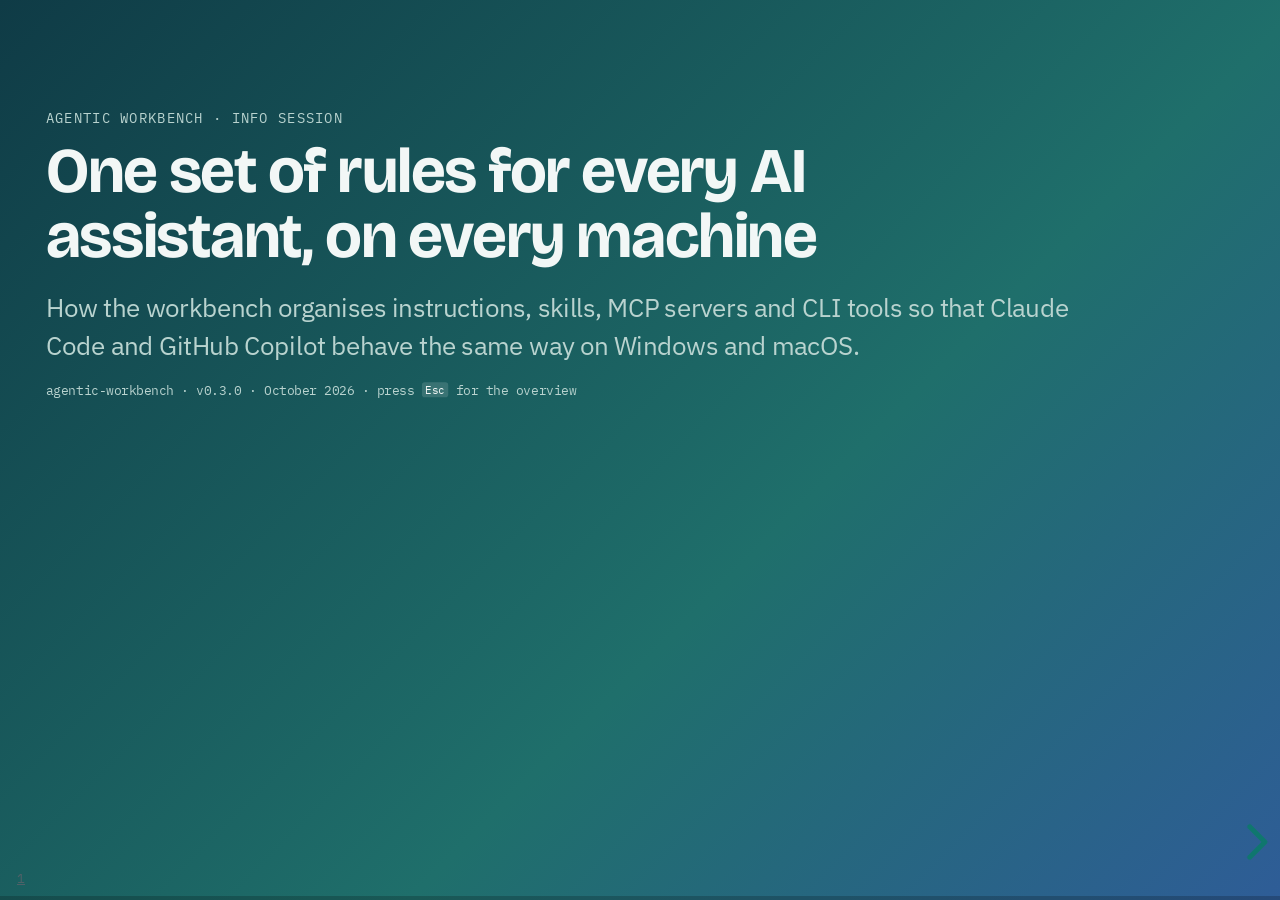
<file: docs/html-presentations/workbench-briefing/index.html>
<!doctype html>
<html lang="en">
<head>
<meta charset="utf-8">
<meta name="viewport" content="width=device-width, initial-scale=1, viewport-fit=cover">
<title>Agentic Workbench Briefing</title>
<link rel="stylesheet" href="../vendor/reveal.js/5.1.0/reveal.min.css">
<link rel="stylesheet" href="https://fonts.googleapis.com/css2?family=Bricolage+Grotesque:opsz,wght@12..96,500;12..96,700&family=IBM+Plex+Sans:wght@400;500;600&family=IBM+Plex+Mono:wght@400;500&display=swap">
<link rel="stylesheet" href="theme.css">
</head>
<body>
<!--
  Edit slides below. Each <section> is a slide; a <section> holding <section>s is a vertical stack (navigate with ↓).
  Speaker notes go in <aside class="notes">. Press S to open them while presenting.
  Divider slides: class="divider" plus data-background-gradient.
-->
<div class="reveal">
<div class="slides">

<!-- 1 · Title -->
<section class="title-slide divider" data-background-gradient="linear-gradient(135deg, #0f3b46 0%, #1f6f6b 60%, #3a4fb8 130%)">
  <span class="eyebrow">Agentic Workbench · Info session</span>
  <h1>One set of rules for every AI assistant, on every machine</h1>
  <p class="lede">How the workbench organises instructions, skills, MCP servers and CLI tools so that Claude Code and GitHub Copilot behave the same way on Windows and macOS.</p>
  <p class="meta">agentic-workbench · v0.3.0 · October 2026 · press <code>Esc</code> for the overview</p>
  <aside class="notes">Audience: IT management. Focus on outcomes: consistency, control, compliance, onboarding time.</aside>
</section>

<!-- 2 · Outcome -->
<section>
  <span class="eyebrow">Why it matters</span>
  <h2>The business outcome</h2>
  <div class="cols" style="--n:2">
    <div class="panel"><h3>Problem without it</h3>
      <ul>
        <li>Each engineer configures assistants by hand, so behaviour differs person to person</li>
        <li>Tool versions drift silently and break work mid-task</li>
        <li>Compliance settings (e.g. AWS Bedrock) get overwritten</li>
        <li>New machines take days to become productive</li>
      </ul></div>
    <div class="panel fragment fade-left"><h3>What the workbench delivers</h3>
      <ul>
        <li><strong>Consistency</strong>: one versioned instruction set, loaded by both assistants</li>
        <li><strong>Control</strong>: humans install and approve; agents only record and propose</li>
        <li><strong>Evidence</strong>: claims are backed by a command and its output</li>
        <li><strong>Faster onboarding</strong>: four documented install steps per clone</li>
      </ul></div>
  </div>
  <aside class="notes">Reveal the right-hand panel after describing the problem.</aside>
</section>

<!-- 3 · Building blocks -->
<section>
  <span class="eyebrow">The concept</span>
  <h2>Four building blocks</h2>
  <table>
    <thead><tr><th>Block</th><th>What it is</th><th>Business analogy</th><th>Where it lives</th></tr></thead>
    <tbody>
      <tr class="fragment fade-up"><td>Instructions</td><td>Markdown rules every session loads: how to work, when to stop and ask</td><td>Company policy handbook</td><td><code>AGENT-INSTRUCTIONS.md</code>, <code>AGENTS.md</code></td></tr>
      <tr class="fragment fade-up"><td>Skills</td><td>Packaged, repeatable procedures an assistant runs on request (review, verify docs, fetch to markdown)</td><td>Standard operating procedures</td><td><code>skills/</code>, <code>workstation/agent/skills/</code></td></tr>
      <tr class="fragment fade-up"><td>MCP servers</td><td>Connectors giving the assistant governed access to systems (Azure DevOps, Atlassian, Databricks, draw.io)</td><td>Approved system integrations</td><td><code>workstation/mcp/</code>, <code>.mcp.json</code></td></tr>
      <tr class="fragment fade-up"><td>CLI tools</td><td>Local command-line toolchain (pandoc, docling, playwright, diagram tools)</td><td>The approved toolbox</td><td><code>workstation/cli/</code></td></tr>
    </tbody>
  </table>
</section>

<!-- 4–5 · Organisation (auto-animate pair) -->
<section data-auto-animate>
  <span class="eyebrow">Organisation</span>
  <h2>Write once…</h2>
  <div class="flow">
    <div class="node src" data-id="src"><b>workstation/agent/</b>AGENT-INSTRUCTIONS.md<br>10 global skills<br>hooks</div>
  </div>
  <p class="callout" data-id="note">One canonical copy, versioned in git and reviewed like code.</p>
</section>
<section data-auto-animate>
  <span class="eyebrow">Organisation</span>
  <h2>Write once, link everywhere</h2>
  <div class="flow">
    <div class="node src" data-id="src"><b>workstation/agent/</b>AGENT-INSTRUCTIONS.md<br>10 global skills<br>hooks</div>
    <div class="arrow">→ link_config.py →</div>
    <div class="node" data-id="claude"><b>Claude Code</b>~/.claude/CLAUDE.md<br>~/.claude/skills/</div>
    <div class="arrow">+</div>
    <div class="node" data-id="copilot"><b>GitHub Copilot</b>~/.copilot/copilot-instructions.md<br>~/.copilot/skills/</div>
  </div>
  <div class="cols" style="--n:3; margin-top:1em">
    <div class="panel"><h3>docs/</h3>What the workbench reads: the ingested reference corpus</div>
    <div class="panel"><h3>workstation/</h3>What it runs on: instructions, CLI and MCP routes, machine notes, scripts</div>
    <div class="panel"><h3>skills/</h3>What it does: this repo's own skills, linked into each clone</div>
  </div>
  <p class="callout" data-id="note">Linked rather than copied, so there is no second version that can drift.</p>
</section>

<!-- 6 · Instruction layers -->
<section>
  <span class="eyebrow">Instruction layers</span>
  <h2>Clear precedence, top to bottom</h2>
  <div class="stack">
    <div class="layer fragment fade-right"><span class="tag">1 · Request</span><span>The user's current request overrides everything below</span></div>
    <div class="layer fragment fade-right"><span class="tag">2 · Global</span><span><code>AGENT-INSTRUCTIONS.md</code>: how the agent works on every machine and project (policy)</span></div>
    <div class="layer fragment fade-right"><span class="tag">3 · Project</span><span><code>AGENTS.md</code>: repo rules and invariants; conflicts with global rules are surfaced, never silently resolved</span></div>
    <div class="layer fragment fade-right"><span class="tag">4 · Machine</span><span><code>~/.agentic-workbench/machine.md</code>: measured facts about this box; wins on facts, never relaxes a rule</span></div>
  </div>
  <p class="callout">Claude Code reads <code>CLAUDE.md</code> (one line: <code>@AGENTS.md</code>); Copilot reads <code>AGENTS.md</code> directly. Same content, two entry points.</p>
</section>

<!-- 7 · Install (vertical stack: commands 1–2, then 3–4) -->
<section>
  <section>
    <span class="eyebrow path">README.md § Install · ↓ for steps 3–4</span>
    <h2>A clone is ready in four commands</h2>
    <pre><code class="language-bash" data-trim data-line-numbers="2,4">
# 1. Venv and dev tools
uv sync
# 2. Pre-push gate (macOS)
ln -sfn ../../workstation/agent/skills/review/scripts/pre-push .git/hooks/pre-push
    </code></pre>
    <aside class="notes">Commands are highlighted, comments dimmed. On Windows: python instead of python3, and the pre-push shim is copied.</aside>
  </section>
  <section>
    <span class="eyebrow path">README.md § Install</span>
    <h2>A clone is ready in four commands</h2>
    <pre><code class="language-bash" data-trim data-line-numbers="2,4" data-ln-start-from="5">
# 3. Check the workstation ¹
python workstation/scripts/status.py
# 4. Link instructions and skills ¹
python workstation/scripts/link_config.py --project --claude-md --apply
    </code></pre>
    <p class="small">Then run the <code>setup-agents</code> skill. Alternative: the plugin route installs only the global skills, one command per assistant.</p>
    <p class="small footnote">¹ <code>python</code> on Windows, <code>python3</code> on macOS.</p>
  </section>
</section>

<!-- 8 · Skills -->
<section>
  <span class="eyebrow">Skills</span>
  <h2>Skills shared by Claude and Copilot</h2>
  <div class="cols" style="--n:2">
    <div class="panel"><h3>Global skills (10)</h3>
      <p class="small" style="margin:0 0 .4em">Usable in any repo; the list is code (<code>link_config.py</code> <code>SKILLS</code> tuple)</p>
      <ul>
        <li><code>review</code>, <code>verify-docs</code>, <code>fix-findings</code></li>
        <li><code>fetch-to-markdown</code>, <code>pdf-deliverable</code>, <code>python-quality</code></li>
        <li><code>confluence-publish</code>, <code>confluence-export</code></li>
        <li><code>setup-mcp-servers</code>, <code>session-signature</code></li>
      </ul></div>
    <div class="panel"><h3>Repo skills (3)</h3>
      <p class="small" style="margin:0 0 .4em">Specific to this workbench</p>
      <ul>
        <li><code>get-workstation-status</code>: readiness report, installs nothing</li>
        <li><code>setup-agents</code>: detect assistants, link config</li>
        <li><code>ingest-source</code>: add a source to the corpus</li>
      </ul></div>
  </div>
  <p class="callout">Two routes: the <strong>full route</strong> (instructions + all skills, per clone) or the <strong>plugin route</strong> (global skills only, same command on both OSes).</p>
</section>

<!-- 9 · MCP -->
<section>
  <span class="eyebrow">MCP servers</span>
  <h2>Governed connections to enterprise systems</h2>
  <table>
    <thead><tr><th>Server</th><th>Connects to</th><th>Transport</th></tr></thead>
    <tbody>
      <tr><td>ado-remote-mcp</td><td>Azure DevOps (repos, PRs, work items)</td><td>http</td></tr>
      <tr><td>atlassian-mcp</td><td>Jira and Confluence</td><td>http</td></tr>
      <tr><td>databricks-&lt;service&gt;</td><td>Databricks Genie, DBSQL, sandbox</td><td>http (Claude) · stdio bridge (Copilot)</td></tr>
      <tr><td>fabric-iq-mcp</td><td>Fabric / Power BI, read-only</td><td>http</td></tr>
      <tr><td>drawio-mcp</td><td>draw.io diagrams</td><td>stdio</td></tr>
      <tr><td>powerbi-modeling-mcp</td><td>Power BI semantic models (writes)</td><td>stdio</td></tr>
    </tbody>
  </table>
  <p class="callout">One shared file, <code>.mcp.json</code>, is read by both Claude and Copilot. A catalog drives it: missing entries are added, diverged ones reported, never overwritten. Users register servers themselves.</p>
</section>

<!-- 10 · CLI -->
<section>
  <span class="eyebrow">CLI tools</span>
  <h2>A known-good local toolchain: 19 tools</h2>
  <div class="cols" style="--n:3">
    <div class="panel fragment fade-up"><h3>Documents</h3><ul><li><code>pandoc</code>, <code>docling</code>, <code>defuddle</code></li><li><code>poppler</code>, <code>tesseract</code> (OCR)</li><li><code>weasyprint</code>, <code>typst</code> (PDF)</li></ul></div>
    <div class="panel fragment fade-up"><h3>Diagrams &amp; images</h3><ul><li><code>plantuml</code>, <code>mmdc</code>, <code>d2</code></li><li><code>dbml-cli</code></li><li><code>magick</code></li></ul></div>
    <div class="panel fragment fade-up"><h3>Platforms &amp; data</h3><ul><li><code>databricks</code>, <code>ug</code></li><li><code>psql</code>, <code>jq</code>, <code>sem</code></li><li><code>playwright</code>, <code>confluence-sync-md</code></li></ul></div>
  </div>
  <p class="callout">Package managers: Homebrew on macOS, Scoop on Windows. Readiness of every tool on a machine: <code>workstation/scripts/status.py</code>.</p>
</section>

<!-- 11 · Windows vs macOS (vertical stack) -->
<section>
  <section>
    <span class="eyebrow">Windows vs macOS · ↓ for each OS</span>
    <h2>Same policy, different plumbing</h2>
    <table>
      <thead><tr><th>Aspect</th><th>macOS</th><th>Windows</th></tr></thead>
      <tbody>
        <tr><td>Linking</td><td>Symlinks everywhere, no elevation needed</td><td>Junctions for folders, generated copies for files (no admin rights for symlinks)</td></tr>
        <tr><td>Package manager</td><td>Homebrew</td><td>Scoop (winget noted where offered)</td></tr>
        <tr><td>Shell</td><td>zsh; bash 3.2 and BSD <code>sed</code></td><td>PowerShell 7; no <code>sed</code>, <code>awk</code>, <code>head</code></td></tr>
        <tr><td>Python launcher</td><td><code>python3</code> (no <code>python</code> on PATH)</td><td><code>python</code></td></tr>
        <tr><td>Claude provider</td><td>Own subscription, not provider-bound</td><td>AWS Bedrock, required for compliance</td></tr>
        <tr><td>After edits</td><td>Links update live</td><td>Re-run <code>link_config.py --apply</code> to refresh copies</td></tr>
      </tbody>
    </table>
  </section>
  <section>
    <span class="eyebrow path">workstation/agent/setup/macos.md</span>
    <h2>macOS: specific instructions</h2>
    <ul>
      <li class="fragment focus">Compare <code>~/.claude/CLAUDE.md</code> with the repo copy first; linking overwrites it</li>
      <li class="fragment focus">Link: <code>python3 workstation/scripts/link_config.py --apply --hooks</code> (add <code>--agent copilot</code>, <code>--project</code>)</li>
      <li class="fragment focus">Use <code>python3</code>; avoid modern-bash syntax (<code>declare -A</code>, <code>mapfile</code>), it fails on bash 3.2</li>
      <li class="fragment focus">BSD <code>sed</code> exits 0 even when nothing matched; confirm edits with <code>git diff --stat</code></li>
      <li class="fragment focus">A renamed link target leaves a dangling symlink; the verify step catches it</li>
    </ul>
  </section>
  <section>
    <span class="eyebrow path">workstation/agent/setup/windows.md</span>
    <h2>Windows: specific instructions</h2>
    <ul>
      <li class="fragment focus">Reconcile a drifted <code>CLAUDE.md</code> by hand before linking; keep the union</li>
      <li class="fragment focus">Requires PowerShell 7; link with <code>python workstation\scripts\link_config.py --apply --hooks</code></li>
      <li class="fragment focus"><code>&gt;</code> and <code>Out-File</code> write UTF-16 and corrupt markdown; use <code>Set-Content -Encoding utf8</code></li>
      <li class="fragment focus">The Bash tool cannot resolve PATH; drive commands through <code>pwsh.exe</code></li>
      <li class="fragment focus">Ask IT for Developer Mode: live symlinks instead of copies (convenience, not a blocker)</li>
    </ul>
  </section>
</section>

<!-- 12 · Key principles (vertical stack, one slide per md file) -->
<section>
  <section class="divider" data-background-gradient="linear-gradient(150deg, #0f3b46 0%, #1f6f6b 100%)">
    <span class="eyebrow">Key principles</span>
    <h2>Eight instruction files, five rules each</h2>
    <p>Each slide below distils one markdown file the agents load or follow.</p>
    <p class="hint">↓ to step through · Esc for the overview</p>
  </section>
  <section>
    <span class="eyebrow path">workstation/agent/AGENT-INSTRUCTIONS.md · global</span>
    <h2>Global agent instructions</h2>
    <ul>
      <li><strong>Be succinct</strong>: lead with the answer, 300-word default ceiling, tables for three or more items</li>
      <li><strong>Start small, validate, then scale</strong>: one working instance before a batch</li>
      <li><strong>Validate against the real thing</strong>: every claim closes with command, output and status</li>
      <li><strong>Code over prompt</strong>: deterministic steps become tested scripts; no model calls in gates</li>
      <li><strong>Design before build</strong>: stop and ask on effort, impact (push, delete, settings, compliance) or divergence</li>
    </ul>
  </section>
  <section>
    <span class="eyebrow path">AGENTS.md · project</span>
    <h2>Project instructions</h2>
    <ul>
      <li><code>AGENTS.md</code> is the single copy; <code>CLAUDE.md</code> holds only <code>@AGENTS.md</code></li>
      <li><code>SOURCES.md</code> is the source of truth, mirrored by <code>SOURCE_CATALOGUE.md</code></li>
      <li>The ingested corpus is not in git; it is rebuildable from the register</li>
      <li>The user installs, the agent records: no agent-run installs, upgrades or MCP registrations</li>
      <li>Gaps go in <code>TODO.md</code> in the same commit, each saying what would close it</li>
    </ul>
  </section>
  <section>
    <span class="eyebrow path">~/.agentic-workbench/machine.md · machine agent</span>
    <h2>The machine note</h2>
    <ul>
      <li>One fixed path on every machine, different content per machine</li>
      <li>Generated by probing (<code>inventory.py</code>), not written by hand</li>
      <li>Read before planning any command: shell, paths, tool versions, what is broken</li>
      <li>A measured fact beats the policy text, but never relaxes a rule or a gate</li>
      <li>Records provider binding (e.g. Bedrock on Windows) so it is never guessed</li>
    </ul>
  </section>
  <section>
    <span class="eyebrow path">workstation/agent/README.md · agent config</span>
    <h2>Agent configuration</h2>
    <ul>
      <li>Everything in <code>workstation/agent/</code> is shared by every machine, unmodified</li>
      <li><code>settings.json</code> is merged by hand, never linked or overwritten</li>
      <li>Nothing machine-specific in the instructions: no paths, versions or shell quirks</li>
      <li>Portable hooks are linked (<code>ruff_on_edit.py</code>); OS-specific ones are copied by hand</li>
      <li>One assistant-neutral copy at <code>~/.agentic-workbench/AGENTS.md</code> for future tools</li>
    </ul>
  </section>
  <section>
    <span class="eyebrow path">workstation/machines/README.md · fact placement</span>
    <h2>Where a fact lives</h2>
    <ul>
      <li>Split by lifetime: policy, route, readiness, state</li>
      <li>Test: <em>would this still be true on the other machine?</em> If not, it is machine state</li>
      <li>Common requirements in <code>dependencies.toml</code>; per-machine overrides in <code>&lt;machine&gt;.prerequisites.toml</code></li>
      <li>Policy never names a platform; <code>install.md</code> never states an install status</li>
      <li>A fact in the wrong file goes stale at the wrong rate</li>
    </ul>
  </section>
  <section>
    <span class="eyebrow path">workstation/cli/README.md · CLI tools</span>
    <h2>CLI tools</h2>
    <ul>
      <li>Three files per tool: install, quick start, reference; load only the one you need</li>
      <li>Read <code>quick_start.md</code> before a tool's first use in a session</li>
      <li>Version behind? Report and stop; upgrading mid-task is the user's call</li>
      <li>Do not cross ecosystems by name: PyPI <code>d2</code> is not Terrastruct's D2</li>
      <li>A platform is added only when a real machine of that platform exists</li>
    </ul>
  </section>
  <section>
    <span class="eyebrow path">workstation/mcp/README.md · MCP servers</span>
    <h2>MCP servers</h2>
    <ul>
      <li>Only third-party servers consumed here; authored servers are project output</li>
      <li>One <code>setup.md</code> per server: route chosen, verification, silent traps</li>
      <li>Project-scope <code>.mcp.json</code> is tracked and shared by Claude and Copilot</li>
      <li>Secrets (OAuth client IDs, PATs) stay out of the catalog</li>
      <li><code>npx</code> servers are unpinned: record the observed version, pin if unstable</li>
    </ul>
  </section>
  <section>
    <span class="eyebrow path">skills/README.md · skills</span>
    <h2>Skills</h2>
    <ul>
      <li>Repo skills name this workbench's files; global skills work anywhere</li>
      <li>Authored once under <code>skills/</code>, linked into <code>.claude/skills/</code> per clone</li>
      <li>Never commit that link; regenerate it per clone</li>
      <li>Promoted to global only when register-free, and only on the owner's say-so</li>
      <li>Deterministic steps live in tested <code>scripts/</code>; prose keeps only judgement</li>
    </ul>
  </section>
</section>

<!-- 13 · Source register and ingestion (vertical stack) -->
<section>
  <section>
    <span class="eyebrow path">SOURCES.md · the register · ↓ for the ingestion process</span>
    <h2>What the register holds: 118 first-party sources</h2>
    <div class="cols" style="--n:2">
      <div class="panel"><h3>Grouped by the architecture layer they feed</h3>
        <ol>
          <li>Business domain (e.g. DDD Reference)</li>
          <li>Solution architecture (viewpoints, ADRs)</li>
          <li>Data architecture</li>
          <li>Technical architecture (SDLC, experimentation, enterprise and LLM stacks)</li>
          <li>Implementation architecture: the per-project <strong>output</strong></li>
        </ol>
        <p class="small" style="margin-top:.5em">Cross-cutting: agent working practice; workstation tooling (CLI tools, MCP servers)</p>
      </div>
      <div class="panel"><h3>Conventions</h3>
        <ul>
          <li><strong>First-party only</strong>: the canonical URL, never a mirror or fork</li>
          <li><strong>One entry per source</strong>; other layers get a <em>see also</em></li>
          <li><strong>One entry, one file</strong>: each link resolves to one ingested file</li>
          <li><strong>Gaps</strong> listed per layer as the collection backlog</li>
        </ul>
      </div>
    </div>
    <p class="callout"><code>SOURCE_CATALOGUE.md</code> mirrors the register entry for entry, with one ≤20-word line on what each source gives you.</p>
  </section>
  <section>
    <span class="eyebrow path">skills/ingest-source/SKILL.md · the ingestion process</span>
    <h2>From a register entry to a local file</h2>
    <div class="pipe">
      <div class="step fragment fade-up"><span class="n">1 · Register</span><h3>Add the entry</h3><p>Edit <code>SOURCES.md</code> first, with its matching one-line summary in <code>SOURCE_CATALOGUE.md</code> in the same change</p></div>
      <div class="step fragment fade-up"><span class="n">2 · Resolve</span><h3>Where it lands</h3><p><code>repo_check.py --corpus</code> prints the destination of every entry not yet on disk; only that delta is ingested</p></div>
      <div class="step fragment fade-up"><span class="n">3 · Convert</span><h3>fetch-to-markdown</h3><p>Routes by type (raw README, pandoc, docling, Playwright + defuddle), quality-checks pass/fail, strips base64 images</p></div>
      <div class="step fragment fade-up"><span class="n">4 · Record</span><h3>Confirm the catalogue</h3><p>The summary line exists in the same section and position; a failed conversion is not recorded</p></div>
    </div>
    <p class="callout">Result: <code>docs/landing-zone/&lt;name&gt;.md</code>, gitignored and rebuildable from the register. The catalogue is written by hand alongside the register and checked for drift, not generated.</p>
  </section>
  <section>
    <span class="eyebrow path">skills/ingest-source/references/workstation-tooling.md</span>
    <h2>For tools, ingestion also writes the guides</h2>
    <div class="r-stack">
      <div class="card fragment fade-in-then-semi-out"><span class="n">reference.md · ingested</span><h3>The vendor's own documentation</h3><p>Fetched by <code>fetch-to-markdown</code> into <code>workstation/cli/&lt;tool&gt;/</code>. Complete but long; not in git.</p></div>
      <div class="card fragment fade-in-then-semi-out" style="margin-left:3em; margin-top:2.2em"><span class="n">install.md · authored</span><h3>The installation instructions</h3><p>macOS and Windows commands, the version check and its expected output, runtime dependencies, install traps. The package is verified as genuine first.</p></div>
      <div class="card fragment" style="margin-left:6em; margin-top:4.4em"><span class="n">quick_start.md · authored</span><h3>The user guide</h3><p>What the tool is for, the invocations the workbench uses, key flags, and the traps that fail silently. Checked against the installed tool's <code>--help</code>.</p></div>
    </div>
    <p class="callout" style="margin-top:9em">MCP servers get one authored <code>setup.md</code> instead: route chosen, verification, traps. The agent writes the guides; the user runs the install.</p>
  </section>
</section>

<!-- 14 · Pros/cons instructions -->
<section>
  <span class="eyebrow">Assessment</span>
  <h2>Pros and cons: the instruction approach</h2>
  <div class="pc">
    <div class="pro"><h3>Pros</h3><ul>
      <li>Consistent behaviour across people, assistants and OSes</li>
      <li>Versioned and reviewable like code; changes are auditable</li>
      <li>Human approval gates on risky actions (push, delete, install, settings)</li>
      <li>Vendor-neutral: Claude and Copilot load the same files</li>
      <li>Compliance constraints recorded per machine, not lost on update</li>
    </ul></div>
    <div class="con fragment fade-left"><h3>Cons</h3><ul>
      <li>Prose rules are guidance: a model can still misapply them</li>
      <li>Large instruction files consume context on every session</li>
      <li>Windows copies go stale unless <code>--apply</code> is re-run</li>
      <li>Requires discipline to keep facts in the right file</li>
      <li>More stop-and-ask moments slow routine work</li>
    </ul></div>
  </div>
</section>

<!-- 15 · Pros/cons CLI -->
<section>
  <span class="eyebrow">Assessment</span>
  <h2>Pros and cons: local CLI tools</h2>
  <div class="pc">
    <div class="pro"><h3>Pros</h3><ul>
      <li>Data stays on the workstation; no upload to third-party services</li>
      <li>Deterministic, repeatable output for conversions and diagrams</li>
      <li>No per-call cost; works offline once installed</li>
      <li>Documented traps cut failed first attempts</li>
      <li>One command reports readiness per machine</li>
    </ul></div>
    <div class="con fragment fade-left"><h3>Cons</h3><ul>
      <li>Each engineer installs and upgrades tools themselves</li>
      <li>Versions differ between machines and can change output</li>
      <li>Two OS routes to document and test for every tool</li>
      <li>Corporate restrictions (admin rights, Developer Mode) limit options</li>
      <li>Toolchain sprawl: 19 tools to keep current</li>
    </ul></div>
  </div>
</section>

<!-- 16 · Takeaways -->
<section class="divider" data-background-gradient="linear-gradient(135deg, #0f3b46 0%, #1f6f6b 70%, #3a4fb8 140%)">
  <span class="eyebrow">Summary</span>
  <h2>Key takeaways</h2>
  <ul>
    <li class="fragment">AI assistants are governed by versioned, reviewable policy, not individual setup</li>
    <li class="fragment">Humans keep control of installs, pushes and compliance settings</li>
    <li class="fragment">Windows and macOS share one policy; only the plumbing differs</li>
    <li class="fragment"><strong style="color:#fff">Ask</strong>: Developer Mode on Windows workstations would remove the stale-copy risk</li>
    <li class="fragment"><strong style="color:#fff">Ask</strong>: sponsor a periodic toolchain currency review across machines</li>
  </ul>
</section>

<!-- 17 · Presenting -->
<section>
  <span class="eyebrow">About this deck</span>
  <h2>Presenting with Reveal.js</h2>
  <div class="keys">
    <div><kbd>→ / Space</kbd><span>Next slide or fragment</span></div>
    <div><kbd>↓ ↑</kbd><span>Move within a vertical stack</span></div>
    <div><kbd>Esc / O</kbd><span>Overview of all slides</span></div>
    <div><kbd>S</kbd><span>Speaker view with notes and timer</span></div>
    <div><kbd>Alt + click</kbd><span>Zoom into any element</span></div>
    <div><kbd>Ctrl+Shift+F</kbd><span>Search the deck</span></div>
    <div><kbd>F</kbd><span>Fullscreen</span></div>
    <div><kbd>B / .</kbd><span>Pause (blank the screen)</span></div>
  </div>
  <p class="callout">Features used here: gradient backgrounds, fragments, auto-animate, vertical stacks, r-stack, code line highlighting, speaker notes, zoom and search plugins. Source: <code>docs/presentations/workbench-briefing/</code>.</p>
</section>

</div>
</div>

<script src="../vendor/reveal.js/5.1.0/reveal.min.js"></script>
<script src="../vendor/reveal.js/5.1.0/plugin/highlight.min.js"></script>
<script src="../vendor/reveal.js/5.1.0/plugin/notes.min.js"></script>
<script src="../vendor/reveal.js/5.1.0/plugin/zoom.min.js"></script>
<script src="../vendor/reveal.js/5.1.0/plugin/search.min.js"></script>
<script>
  Reveal.initialize({
    hash: false,
    controls: true,
    progress: true,
    slideNumber: 'h.v',
    center: false,
    width: 1280,
    height: 720,
    margin: 0.06,
    autoAnimateDuration: 0.8,
    backgroundTransition: 'fade',
    transition: window.matchMedia('(prefers-reduced-motion: reduce)').matches ? 'none' : 'slide',
    plugins: [RevealHighlight, RevealNotes, RevealZoom, RevealSearch]
  });
</script>
</body>
</html>
</file>
<file: docs/html-presentations/workbench-briefing/theme.css>
/* Agentic Workbench briefing — Reveal.js theme.
   Layout: 16:9 slides, left-aligned; a mono "path" eyebrow names the source file behind each slide.
   Single deliberate look: light, softly tinted content slides; deep teal gradient section dividers. */
:root {
  --ink: #14232b;
  --muted: #4f6168;
  --line: #c9d6d6;
  --surface: rgba(255, 255, 255, 0.82);
  --accent: #0d7a6a;
  --accent-soft: #d6ede7;
  --indigo: #3a4fb8;
  --warn: #9a5800;
  --warn-soft: #f7e8d2;
  --divider-from: #0f3b46;
  --divider-to: #1f6f6b;
  --on-dark: #f2f7f6;
  --on-dark-muted: #b9d3cf;
  --font-display: "Bricolage Grotesque", "Segoe UI", system-ui, sans-serif;
  --font-body: "IBM Plex Sans", "Segoe UI", system-ui, sans-serif;
  --font-mono: "IBM Plex Mono", ui-monospace, Menlo, Consolas, monospace;
  color-scheme: light;
}

html, body { height: 100%; margin: 0; }
body { background: #e9f0ef; color: var(--ink); }

/* Content background: mist gradient with a faint dot grid, readable but not flat */
.reveal-viewport {
  background-color: #e9f0ef;
  background-image:
    radial-gradient(circle at 1px 1px, rgba(20, 35, 43, 0.07) 1px, transparent 0),
    radial-gradient(ellipse at 85% 0%, rgba(58, 79, 184, 0.10), transparent 55%),
    radial-gradient(ellipse at 0% 100%, rgba(13, 122, 106, 0.14), transparent 60%),
    linear-gradient(160deg, #f4f8f7 0%, #e4ecee 100%);
  background-size: 28px 28px, 100% 100%, 100% 100%, 100% 100%;
}

.reveal { font-family: var(--font-body); font-size: 26px; color: var(--ink); }
.reveal .slides { text-align: left; }
.reveal .slides section { box-sizing: border-box; padding: 0 8px; }
.reveal h1, .reveal h2, .reveal h3 {
  font-family: var(--font-display); color: var(--ink); text-wrap: balance; margin: 0; text-transform: none;
}
.reveal h1 { font-size: 2.6em; line-height: 1.04; font-weight: 700; letter-spacing: -0.02em; }
.reveal h2 { font-size: 1.55em; line-height: 1.12; font-weight: 700; letter-spacing: -0.01em; margin-bottom: 0.55em; }
.reveal h3 { font-size: 0.95em; font-weight: 600; margin-bottom: 0.3em; }
.reveal p, .reveal li { line-height: 1.45; }
.reveal p { margin: 0 0 0.6em; }
.reveal ul, .reveal ol { margin: 0; padding-left: 1.1em; display: grid; gap: 0.45em; }
.reveal li::marker { color: var(--accent); }
.reveal code { font-family: var(--font-mono); font-size: 0.82em; background: var(--accent-soft); color: var(--ink); padding: 0.05em 0.3em; border-radius: 3px; }
.reveal strong { font-weight: 600; }
.reveal a { color: var(--accent); }
.reveal em { font-style: italic; }

.eyebrow { font-family: var(--font-mono); font-size: 0.56em; letter-spacing: 0.06em; text-transform: uppercase; color: var(--accent); margin-bottom: 0.9em; display: block; }
.eyebrow.path { text-transform: none; letter-spacing: 0; }
.lede { font-size: 1.05em; color: var(--muted); max-width: 40em; }
.small { font-size: 0.72em; color: var(--muted); }
.footnote { border-top: 1px solid var(--line); padding-top: 0.4em; margin-top: 0.8em; max-width: 30em; }

.cols { display: grid; grid-template-columns: repeat(var(--n, 2), minmax(0, 1fr)); gap: 1.1em; }
.cols > * { min-width: 0; }
.panel { background: var(--surface); border: 1px solid var(--line); border-radius: 8px; padding: 0.8em 0.95em; font-size: 0.8em; box-shadow: 0 1px 0 rgba(20, 35, 43, 0.04); }
.panel h3 { color: var(--accent); }
.panel ul { gap: 0.3em; }

.reveal table { border-collapse: collapse; width: 100%; font-size: 0.64em; margin: 0; background: var(--surface); }
.reveal th, .reveal td { text-align: left; padding: 0.42em 0.6em; border-bottom: 1px solid var(--line); vertical-align: top; }
.reveal th { font-family: var(--font-mono); font-size: 0.85em; font-weight: 500; color: var(--muted); text-transform: uppercase; letter-spacing: 0.04em; border-bottom: 2px solid var(--ink); }
.reveal td:first-child { font-weight: 600; white-space: nowrap; }

/* Pros / cons */
.pc { display: grid; grid-template-columns: 1fr 1fr; gap: 1.1em; }
.pc > div { border-radius: 8px; padding: 0.8em 1em; font-size: 0.78em; min-width: 0; }
.pc .pro { background: var(--accent-soft); }
.pc .con { background: var(--warn-soft); }
.pc h3 { font-family: var(--font-mono); font-size: 0.8em; text-transform: uppercase; letter-spacing: 0.06em; }
.pc .pro h3 { color: var(--accent); }
.pc .con h3 { color: var(--warn); }
.pc .con li::marker { color: var(--warn); }

.callout { border-left: 3px solid var(--accent); padding: 0.2em 0 0.2em 0.8em; font-size: 0.76em; color: var(--muted); margin-top: 1em; }

/* Flow diagram (auto-animated between two slides) */
.flow { display: grid; grid-template-columns: 1.1fr auto 1fr auto 1fr; align-items: center; gap: 0.6em; font-size: 0.72em; }
.flow .node { background: var(--surface); border: 1px solid var(--line); border-radius: 8px; padding: 0.6em 0.75em; min-width: 0; }
.flow .node.src { border: 2px solid var(--accent); }
.flow .node b { display: block; font-family: var(--font-mono); font-weight: 500; font-size: 0.92em; color: var(--accent); margin-bottom: 0.2em; }
.flow .arrow { font-family: var(--font-mono); color: var(--muted); font-size: 1em; }

/* Pipeline (ingestion) */
.pipe { display: grid; grid-template-columns: repeat(4, minmax(0, 1fr)); gap: 0.7em; font-size: 0.7em; }
.pipe .step { background: var(--surface); border: 1px solid var(--line); border-top: 4px solid var(--accent); border-radius: 8px; padding: 0.7em 0.8em; min-width: 0; }
.pipe .step .n { font-family: var(--font-mono); color: var(--accent); font-size: 0.85em; display: block; margin-bottom: 0.25em; }
.pipe .step h3 { font-size: 1.05em; }
.pipe .step p { margin: 0; color: var(--muted); }

/* Layer stack */
.stack { display: grid; gap: 0.5em; }
.layer { display: grid; grid-template-columns: 8.5em 1fr; gap: 1em; align-items: baseline; background: var(--surface); border: 1px solid var(--line); border-radius: 8px; padding: 0.6em 0.9em; font-size: 0.78em; }
.layer .tag { font-family: var(--font-mono); font-size: 0.85em; color: var(--accent); }

/* r-stack install cards */
.card { background: var(--surface); border: 1px solid var(--line); border-radius: 10px; padding: 1em 1.2em; width: 34em; font-size: 0.8em; box-shadow: 0 10px 30px rgba(20, 35, 43, 0.12); }
.card .n { font-family: var(--font-mono); color: var(--accent); font-size: 0.8em; }
.card h3 { font-size: 1.2em; margin: 0.15em 0 0.4em; }

/* Code blocks (highlight plugin): dark ink on a solid white card, large enough to read from the back */
/* reveal.min.css fixes .reveal .hljs at 15pt (20px); --code-size overrides it */
.reveal pre {
  --code-size: 26px; /* matches the body text: .reveal font-size */
  width: 100%; margin: 0.3em 0; box-shadow: none; font-size: var(--code-size);
  background: #ffffff; border: 1px solid var(--line); border-radius: 8px;
}
.reveal pre code, .reveal pre code.hljs {
  font-family: var(--font-mono); font-size: var(--code-size); background: transparent; color: var(--ink);
  padding: 0.3em 0.5em; max-height: none; line-height: 1.3;
  white-space: pre-wrap; overflow-wrap: anywhere;
}
.reveal pre table { background: transparent; font-size: inherit; }
.reveal pre td { border: 0; padding: 0 0.3em; }
.reveal pre td.hljs-ln-numbers { padding-left: 0.8em; }
.reveal pre code .hljs-comment { color: var(--muted); font-style: italic; }
.reveal pre code .hljs-keyword, .reveal pre code .hljs-built_in { color: var(--accent); font-weight: 500; }
.reveal pre code .hljs-string { color: var(--warn); }
.reveal pre code .hljs-meta, .reveal pre code .hljs-variable { color: var(--indigo); }
.reveal pre code.has-highlights tr:not(.highlight-line) { opacity: 0.4; }
.reveal pre code .hljs-ln-numbers { color: var(--muted); padding-right: 0.8em; }

/* Section dividers: set data-background-gradient on the section, add class="divider" */
.reveal section.divider h1, .reveal section.divider h2 { color: var(--on-dark); }
.reveal section.divider .eyebrow { color: var(--on-dark-muted); }
.reveal section.divider p, .reveal section.divider li { color: var(--on-dark-muted); }
.reveal section.divider code { background: rgba(255, 255, 255, 0.14); color: var(--on-dark); }
.reveal section.divider .hint { font-family: var(--font-mono); font-size: 0.6em; color: var(--on-dark-muted); margin-top: 2em; }

.title-slide h1 { max-width: 13em; }
.title-slide .lede { margin-top: 0.8em; color: var(--on-dark-muted); }
.meta { font-family: var(--font-mono); font-size: 0.55em; color: var(--on-dark-muted); margin-top: 2.2em; }

/* Fragment style: highlight the current bullet, dim the rest */
.reveal .fragment.focus { opacity: 1; visibility: inherit; }
.reveal .fragment.focus.visible:not(.current-fragment) { opacity: 0.55; }

.keys { display: grid; grid-template-columns: repeat(2, minmax(0, 1fr)); gap: 0.5em 1.4em; font-size: 0.74em; }
.keys div { display: flex; gap: 0.8em; align-items: baseline; }
.keys kbd { font-family: var(--font-mono); font-size: 0.85em; background: var(--surface); border: 1px solid var(--line); border-bottom-width: 3px; border-radius: 5px; padding: 0.1em 0.5em; min-width: 4.5em; text-align: center; }

.reveal .controls { color: var(--accent); }
.reveal .progress { color: var(--accent); height: 4px; }
/* bottom-left, clear of the navigation arrows */
.reveal .slide-number { background: transparent; color: var(--muted); font-family: var(--font-mono); font-size: 13px; right: auto; left: 12px; bottom: 10px; }

@media (prefers-reduced-motion: reduce) {
  .reveal .slides section, .reveal .fragment { transition: none !important; }
}
</file>
<file: docs/presentations/workbench-briefing/theme.css>
/* Agentic Workbench briefing — Reveal.js theme.
   Layout: 16:9 slides, left-aligned; a mono "path" eyebrow names the source file behind each slide.
   Single deliberate look: light, softly tinted content slides; deep teal gradient section dividers. */
:root {
  --ink: #14232b;
  --muted: #4f6168;
  --line: #c9d6d6;
  --surface: rgba(255, 255, 255, 0.82);
  --accent: #0d7a6a;
  --accent-soft: #d6ede7;
  --indigo: #3a4fb8;
  --warn: #9a5800;
  --warn-soft: #f7e8d2;
  --divider-from: #0f3b46;
  --divider-to: #1f6f6b;
  --on-dark: #f2f7f6;
  --on-dark-muted: #b9d3cf;
  --font-display: "Bricolage Grotesque", "Segoe UI", system-ui, sans-serif;
  --font-body: "IBM Plex Sans", "Segoe UI", system-ui, sans-serif;
  --font-mono: "IBM Plex Mono", ui-monospace, Menlo, Consolas, monospace;
  color-scheme: light;
}

html, body { height: 100%; margin: 0; }
body { background: #e9f0ef; color: var(--ink); }

/* Content background: mist gradient with a faint dot grid, readable but not flat */
.reveal-viewport {
  background-color: #e9f0ef;
  background-image:
    radial-gradient(circle at 1px 1px, rgba(20, 35, 43, 0.07) 1px, transparent 0),
    radial-gradient(ellipse at 85% 0%, rgba(58, 79, 184, 0.10), transparent 55%),
    radial-gradient(ellipse at 0% 100%, rgba(13, 122, 106, 0.14), transparent 60%),
    linear-gradient(160deg, #f4f8f7 0%, #e4ecee 100%);
  background-size: 28px 28px, 100% 100%, 100% 100%, 100% 100%;
}

.reveal { font-family: var(--font-body); font-size: 26px; color: var(--ink); }
.reveal .slides { text-align: left; }
.reveal .slides section { box-sizing: border-box; padding: 0 8px; }
.reveal h1, .reveal h2, .reveal h3 {
  font-family: var(--font-display); color: var(--ink); text-wrap: balance; margin: 0; text-transform: none;
}
.reveal h1 { font-size: 2.6em; line-height: 1.04; font-weight: 700; letter-spacing: -0.02em; }
.reveal h2 { font-size: 1.55em; line-height: 1.12; font-weight: 700; letter-spacing: -0.01em; margin-bottom: 0.55em; }
.reveal h3 { font-size: 0.95em; font-weight: 600; margin-bottom: 0.3em; }
.reveal p, .reveal li { line-height: 1.45; }
.reveal p { margin: 0 0 0.6em; }
.reveal ul, .reveal ol { margin: 0; padding-left: 1.1em; display: grid; gap: 0.45em; }
.reveal li::marker { color: var(--accent); }
.reveal code { font-family: var(--font-mono); font-size: 0.82em; background: var(--accent-soft); color: var(--ink); padding: 0.05em 0.3em; border-radius: 3px; }
.reveal strong { font-weight: 600; }
.reveal a { color: var(--accent); }
.reveal em { font-style: italic; }

.eyebrow { font-family: var(--font-mono); font-size: 0.56em; letter-spacing: 0.06em; text-transform: uppercase; color: var(--accent); margin-bottom: 0.9em; display: block; }
.eyebrow.path { text-transform: none; letter-spacing: 0; }
.lede { font-size: 1.05em; color: var(--muted); max-width: 40em; }
.small { font-size: 0.72em; color: var(--muted); }
.footnote { border-top: 1px solid var(--line); padding-top: 0.4em; margin-top: 0.8em; max-width: 30em; }

.cols { display: grid; grid-template-columns: repeat(var(--n, 2), minmax(0, 1fr)); gap: 1.1em; }
.cols > * { min-width: 0; }
.panel { background: var(--surface); border: 1px solid var(--line); border-radius: 8px; padding: 0.8em 0.95em; font-size: 0.8em; box-shadow: 0 1px 0 rgba(20, 35, 43, 0.04); }
.panel h3 { color: var(--accent); }
.panel ul { gap: 0.3em; }

.reveal table { border-collapse: collapse; width: 100%; font-size: 0.64em; margin: 0; background: var(--surface); }
.reveal th, .reveal td { text-align: left; padding: 0.42em 0.6em; border-bottom: 1px solid var(--line); vertical-align: top; }
.reveal th { font-family: var(--font-mono); font-size: 0.85em; font-weight: 500; color: var(--muted); text-transform: uppercase; letter-spacing: 0.04em; border-bottom: 2px solid var(--ink); }
.reveal td:first-child { font-weight: 600; white-space: nowrap; }

/* Pros / cons */
.pc { display: grid; grid-template-columns: 1fr 1fr; gap: 1.1em; }
.pc > div { border-radius: 8px; padding: 0.8em 1em; font-size: 0.78em; min-width: 0; }
.pc .pro { background: var(--accent-soft); }
.pc .con { background: var(--warn-soft); }
.pc h3 { font-family: var(--font-mono); font-size: 0.8em; text-transform: uppercase; letter-spacing: 0.06em; }
.pc .pro h3 { color: var(--accent); }
.pc .con h3 { color: var(--warn); }
.pc .con li::marker { color: var(--warn); }

.callout { border-left: 3px solid var(--accent); padding: 0.2em 0 0.2em 0.8em; font-size: 0.76em; color: var(--muted); margin-top: 1em; }

/* Flow diagram (auto-animated between two slides) */
.flow { display: grid; grid-template-columns: 1.1fr auto 1fr auto 1fr; align-items: center; gap: 0.6em; font-size: 0.72em; }
.flow .node { background: var(--surface); border: 1px solid var(--line); border-radius: 8px; padding: 0.6em 0.75em; min-width: 0; }
.flow .node.src { border: 2px solid var(--accent); }
.flow .node b { display: block; font-family: var(--font-mono); font-weight: 500; font-size: 0.92em; color: var(--accent); margin-bottom: 0.2em; }
.flow .arrow { font-family: var(--font-mono); color: var(--muted); font-size: 1em; }

/* Pipeline (ingestion) */
.pipe { display: grid; grid-template-columns: repeat(4, minmax(0, 1fr)); gap: 0.7em; font-size: 0.7em; }
.pipe .step { background: var(--surface); border: 1px solid var(--line); border-top: 4px solid var(--accent); border-radius: 8px; padding: 0.7em 0.8em; min-width: 0; }
.pipe .step .n { font-family: var(--font-mono); color: var(--accent); font-size: 0.85em; display: block; margin-bottom: 0.25em; }
.pipe .step h3 { font-size: 1.05em; }
.pipe .step p { margin: 0; color: var(--muted); }

/* Layer stack */
.stack { display: grid; gap: 0.5em; }
.layer { display: grid; grid-template-columns: 8.5em 1fr; gap: 1em; align-items: baseline; background: var(--surface); border: 1px solid var(--line); border-radius: 8px; padding: 0.6em 0.9em; font-size: 0.78em; }
.layer .tag { font-family: var(--font-mono); font-size: 0.85em; color: var(--accent); }

/* r-stack install cards */
.card { background: var(--surface); border: 1px solid var(--line); border-radius: 10px; padding: 1em 1.2em; width: 34em; font-size: 0.8em; box-shadow: 0 10px 30px rgba(20, 35, 43, 0.12); }
.card .n { font-family: var(--font-mono); color: var(--accent); font-size: 0.8em; }
.card h3 { font-size: 1.2em; margin: 0.15em 0 0.4em; }

/* Code blocks (highlight plugin): dark ink on a solid white card, large enough to read from the back */
/* reveal.min.css fixes .reveal .hljs at 15pt (20px); --code-size overrides it */
.reveal pre {
  --code-size: 26px; /* matches the body text: .reveal font-size */
  width: 100%; margin: 0.3em 0; box-shadow: none; font-size: var(--code-size);
  background: #ffffff; border: 1px solid var(--line); border-radius: 8px;
}
.reveal pre code, .reveal pre code.hljs {
  font-family: var(--font-mono); font-size: var(--code-size); background: transparent; color: var(--ink);
  padding: 0.3em 0.5em; max-height: none; line-height: 1.3;
  white-space: pre-wrap; overflow-wrap: anywhere;
}
.reveal pre table { background: transparent; font-size: inherit; }
.reveal pre td { border: 0; padding: 0 0.3em; }
.reveal pre td.hljs-ln-numbers { padding-left: 0.8em; }
.reveal pre code .hljs-comment { color: var(--muted); font-style: italic; }
.reveal pre code .hljs-keyword, .reveal pre code .hljs-built_in { color: var(--accent); font-weight: 500; }
.reveal pre code .hljs-string { color: var(--warn); }
.reveal pre code .hljs-meta, .reveal pre code .hljs-variable { color: var(--indigo); }
.reveal pre code.has-highlights tr:not(.highlight-line) { opacity: 0.4; }
.reveal pre code .hljs-ln-numbers { color: var(--muted); padding-right: 0.8em; }

/* Section dividers: set data-background-gradient on the section, add class="divider" */
.reveal section.divider h1, .reveal section.divider h2 { color: var(--on-dark); }
.reveal section.divider .eyebrow { color: var(--on-dark-muted); }
.reveal section.divider p, .reveal section.divider li { color: var(--on-dark-muted); }
.reveal section.divider code { background: rgba(255, 255, 255, 0.14); color: var(--on-dark); }
.reveal section.divider .hint { font-family: var(--font-mono); font-size: 0.6em; color: var(--on-dark-muted); margin-top: 2em; }

.title-slide h1 { max-width: 13em; }
.title-slide .lede { margin-top: 0.8em; color: var(--on-dark-muted); }
.meta { font-family: var(--font-mono); font-size: 0.55em; color: var(--on-dark-muted); margin-top: 2.2em; }

/* Fragment style: highlight the current bullet, dim the rest */
.reveal .fragment.focus { opacity: 1; visibility: inherit; }
.reveal .fragment.focus.visible:not(.current-fragment) { opacity: 0.55; }

.keys { display: grid; grid-template-columns: repeat(2, minmax(0, 1fr)); gap: 0.5em 1.4em; font-size: 0.74em; }
.keys div { display: flex; gap: 0.8em; align-items: baseline; }
.keys kbd { font-family: var(--font-mono); font-size: 0.85em; background: var(--surface); border: 1px solid var(--line); border-bottom-width: 3px; border-radius: 5px; padding: 0.1em 0.5em; min-width: 4.5em; text-align: center; }

.reveal .controls { color: var(--accent); }
.reveal .progress { color: var(--accent); height: 4px; }
/* bottom-left, clear of the navigation arrows */
.reveal .slide-number { background: transparent; color: var(--muted); font-family: var(--font-mono); font-size: 13px; right: auto; left: 12px; bottom: 10px; }

@media (prefers-reduced-motion: reduce) {
  .reveal .slides section, .reveal .fragment { transition: none !important; }
}
</file>
